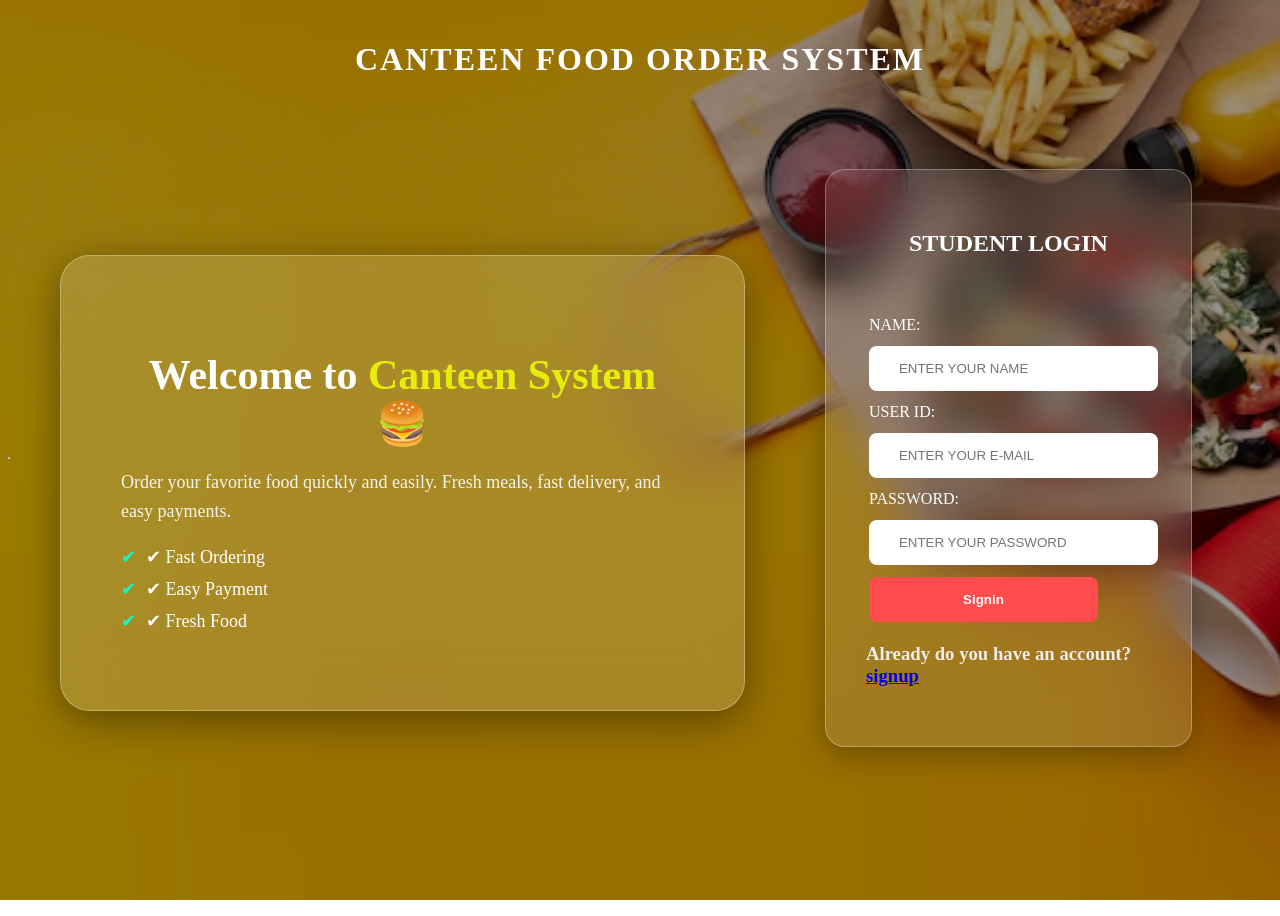
<file: index.html>
<!DOCTYPE html>
<html lang="en">
<head>
    <meta charset="UTF-8">
    <meta name="viewport" content="width=device-width, initial-scale=1.0">
    <title>Canteen food order system</title>
    <link rel="stylesheet" href="stylesheet1.css">
</head>
<body>
    
    
    <h1>CANTEEN FOOD ORDER SYSTEM</h1>
    <hr>
    <div class="left-content">
    <h2>Welcome to <span>Canteen System</span> 🍔</h2>
    <p>
        Order your favorite food quickly and easily.
        Fresh meals, fast delivery, and easy payments.
    </p>

    <ul>
        <li>✔ Fast Ordering</li>
        <li>✔ Easy Payment</li>
        <li>✔ Fresh Food</li>
    </ul>
</div>
      <div class="regbox">
        <h2>STUDENT LOGIN</h1>
        <form>
            <table>

                <tr>
                    <td>NAME:</td>                 
                </tr>

                <tr>
                    <td><input type="text" placeholder="ENTER YOUR NAME"></td>
                </tr>

                <tr> 
                    <td>USER ID:</td>
                </tr>

                <tr> 
                    <td><INPUT type="email" placeholder="ENTER YOUR E-MAIL"></td>
                </tr>
            <br>
             <tr>
                <td>PASSWORD:</td>
                 
             </tr>
             <tr>
                <td><input type="password" placeholder="ENTER YOUR PASSWORD"></td>
             </tr>
             <BR>
            
             <tr>
                <td><button>Signin</button></td>  
             </tr>
             
            </table>
        </form>
        <h3>Already do you have an account? <a href="Sign up.html">signup</a></h3>
        </div>
    
</body>
</html>
</file>
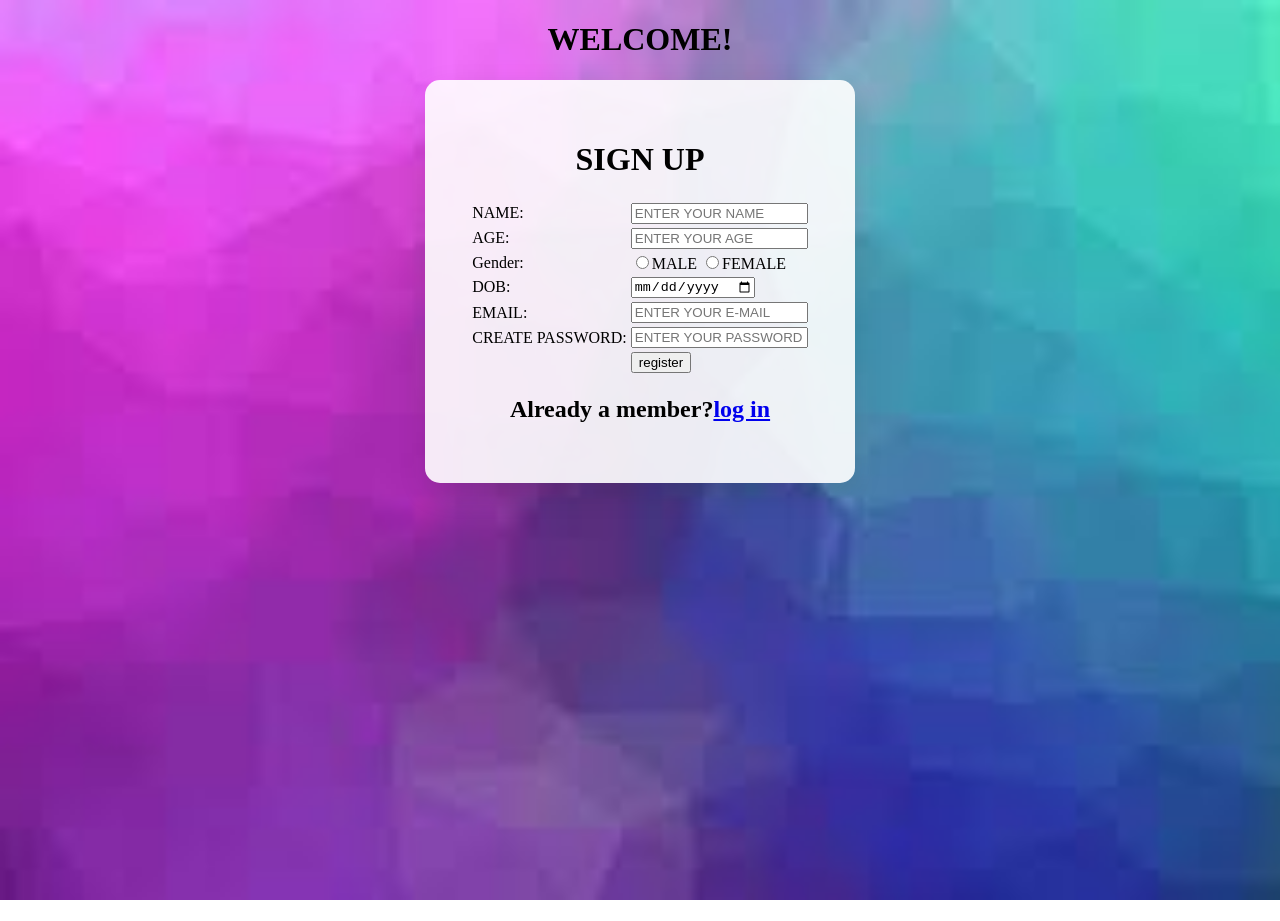
<file: Sign up.html>
<!DOCTYPE html>
<html lang="en">
<head>
    <meta charset="UTF-8">
    <meta name="viewport" content="width=device-width, initial-scale=1.0">
    <title>Signup</title>
    <link rel="stylesheet" href="stylesheet2.css">
</head>
<body>
    <h1>WELCOME!</h1>
    <center><div class="Signup_box">
        <h1>SIGN UP</h1>
        <form>
            <table>
                <tr>
                    <td><label>NAME:</label></td>
                     <td>
                        <input type="text" placeholder="ENTER YOUR NAME" >
                    </td>
                </tr>
                <tr>
                    <td>
                        <label>AGE:</label>
                    </td>
                    <td>
                        <input type="number" placeholder="ENTER YOUR AGE">
                    </td>
                   
                </tr>
                 <tr>
                    <td><label>Gender:</label></td>
                    
                
                
                    <td><input type="radio" name="gender">MALE 
                        <input type="radio" name="gender">FEMALE</td>
                </tr>
                <tr>
                    <td><label>DOB:</label></td>
                     <td><input type="date"></td>

                </tr>
                <tr>
                    <td><label>EMAIL:</label></td>
                      <td>
                        <input type="email" placeholder="ENTER YOUR E-MAIL">
                    </td>
                </tr>
                
                  
                
                <tr>
                    <td><label>CREATE PASSWORD:</label></td>
                    <td><input type="password" placeholder="ENTER YOUR PASSWORD"></td>
                </tr>
            
               
                <td>
                    <td><input type="submit" value="register"></td>
                </td>
            </table>
        </form>
        <h2>Already a member?<a href="index.html">log in</a></h2>
    </div></center>
</body>
</html>
</file>
<file: stylesheet1.css>
body{
    background-image:url("./back.avif");
    background-repeat: no-repeat;
    background-size: cover; 
    background-position: center;
    background-attachment: fixed;
    min-height: 100vh;
}

h1{
    text-align: center;
}

div{
    background-color: rgb(133, 133, 123); 
    padding: 60px; border-radius: 40px;  
    width: 300px; 
    margin: 50px 0 0 50px; 
    backdrop-filter: blur(15px); 
    border: 1px solid rgba(255, 255, 255, 0.3);
}

h2{
    text-align: center;
    color:white;
}

.regbox td{
    margin: bottom 15px;
    color: white

}


.regbox input {
    width: 100%;
    padding: 15px 30px;
    margin: 8px 0;
    border-radius: 8px;
    border: none;
    outline: none;
}



body {
    display: flex;
    justify-content: center;
    align-items: center;
    height: 100vh;
}

h1 {
    position: absolute;
    top: 20px;
    width: 100%;
    text-align: center;
    color: white;
    letter-spacing: 2px;
}

.regbox button {
    width: 100%;
    padding: 15px;
    border: none;
    border-radius: 8px;
    background: #ff4d4d;
    color: white;
    font-weight: bold;
    cursor: pointer;
    transition: 0.3s;
}

.regbox button:hover {
    background: #ff0000;
}

body::before {
    content: "";
    position: fixed;
    width: 100%;
    height: 100%;
    background: rgba(0,0,0,0.4);
    top: 0;
    left: 0;
    z-index: -1;
}

.regbox label {
    font-size: 14px;
}

.regbox {
    background: rgba(209, 203, 203, 0.15);
    backdrop-filter: blur(20px);
    border-radius: 20px;
    padding: 40px;
    width: 320px;
    margin: 80px;
    color: rgb(242, 236, 236);
    box-shadow: 0 8px 32px rgba(0,0,0,0.3);
}

.left-content {
    width: 50%;
    color: white;
    padding: 100px;
}

.left-content h2 {
    font-size: 40px;
    margin-bottom: 20px;
}

.left-content p {
    font-size: 18px;
    margin-bottom: 20px;
}

.left-content ul {
    list-style: none;
    font-size: 18px;
}

.left-content {
    width: 50%;
    padding: 60px;
    border-radius: 30px;

    background: rgba(255, 255, 255, 0.15);
    backdrop-filter: blur(25px);

    color: white;
    box-shadow: 0 10px 40px rgba(0,0,0,0.4);
}


.left-content h2 {
    font-size: 42px;
    margin-bottom: 20px;
    font-weight: bold;
}

.left-content h2 span {
    color: #e8ec0a;
}

.left-content p {
    font-size: 18px;
    line-height: 1.6;
    opacity: 0.9;
}

.left-content ul {
    list-style: none;
    padding: 0;
    margin-top: 20px;
}

.left-content ul li {
    margin: 10px 0;
    font-size: 18px;
    padding-left: 25px;
    position: relative;
}

.left-content ul li::before {
    content: "✔";
    position: absolute;
    left: 0;
    color: #00ffcc;
}

.left-content {
    animation: fadeIn 1s ease-in-out;
}

@keyframes fadeIn {
    from {
        opacity: 0;
        transform: translateX(-10px);
    }
    to {
        opacity: 1;
        transform: translateX(0);
    }
}
</file>
<file: stylesheet2.css>
body{
    background-image:url('ba.jpg'); 
    background-attachment: fixed; 
    background-size: cover; 
    background-repeat: no-repeat;
    height:100vh;
    margin: 0;
}

h1{
    text-align: center;
}

.Signup_box{
    background-color: antiquewhite; 
    border-radius:20px;
     padding:30px; 
     width:350px;
}

.Signup_box
    {
    background: rgba(255, 255, 255, 0.9); /* Slight transparency */
    border-radius: 15px;                  /* Rounded corners */
    box-shadow: 0 10px 30px rgba(0,0,0,0.1); /* Soft shadow for depth */
    padding: 40px;
}

.signup_input {
    width: 100%;
    padding: 12px;
    margin-top: 8px;
    border: 1px solid #ddd;
    border-radius: 5px;
}
</file>
